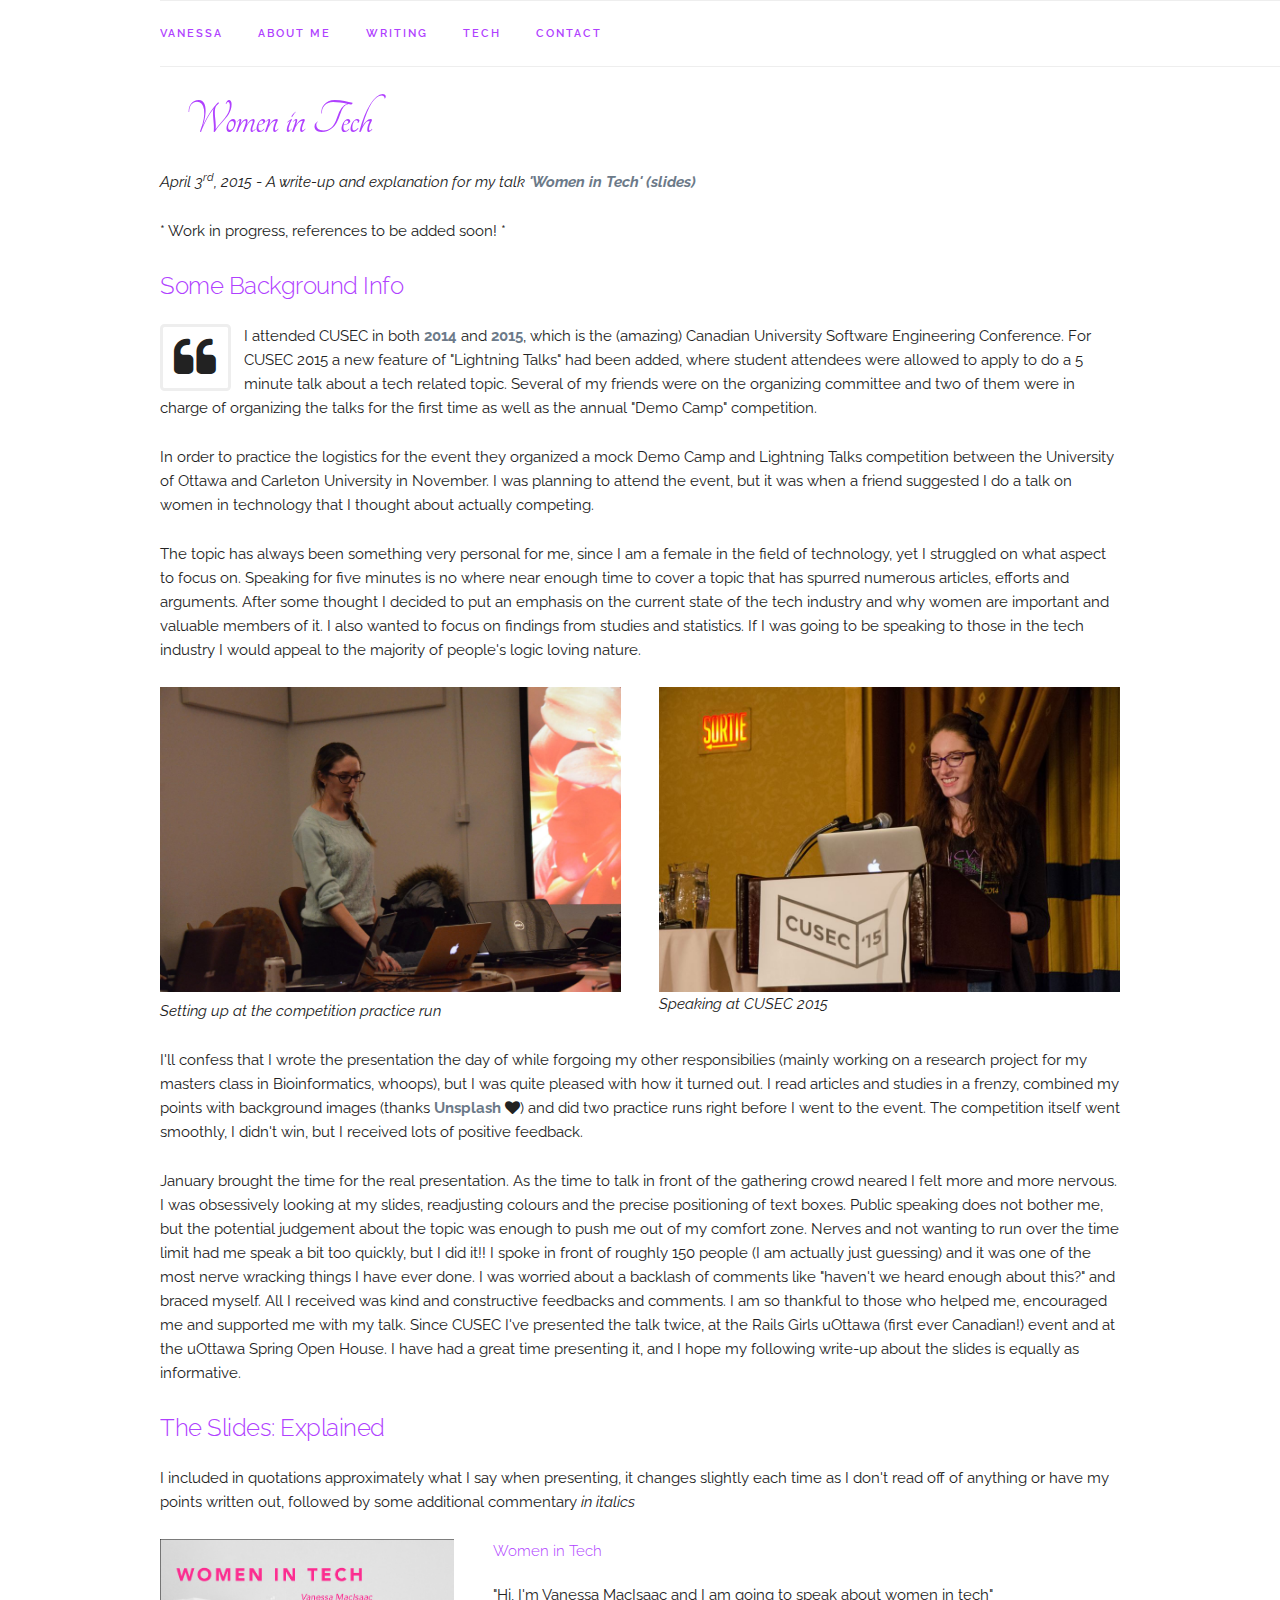
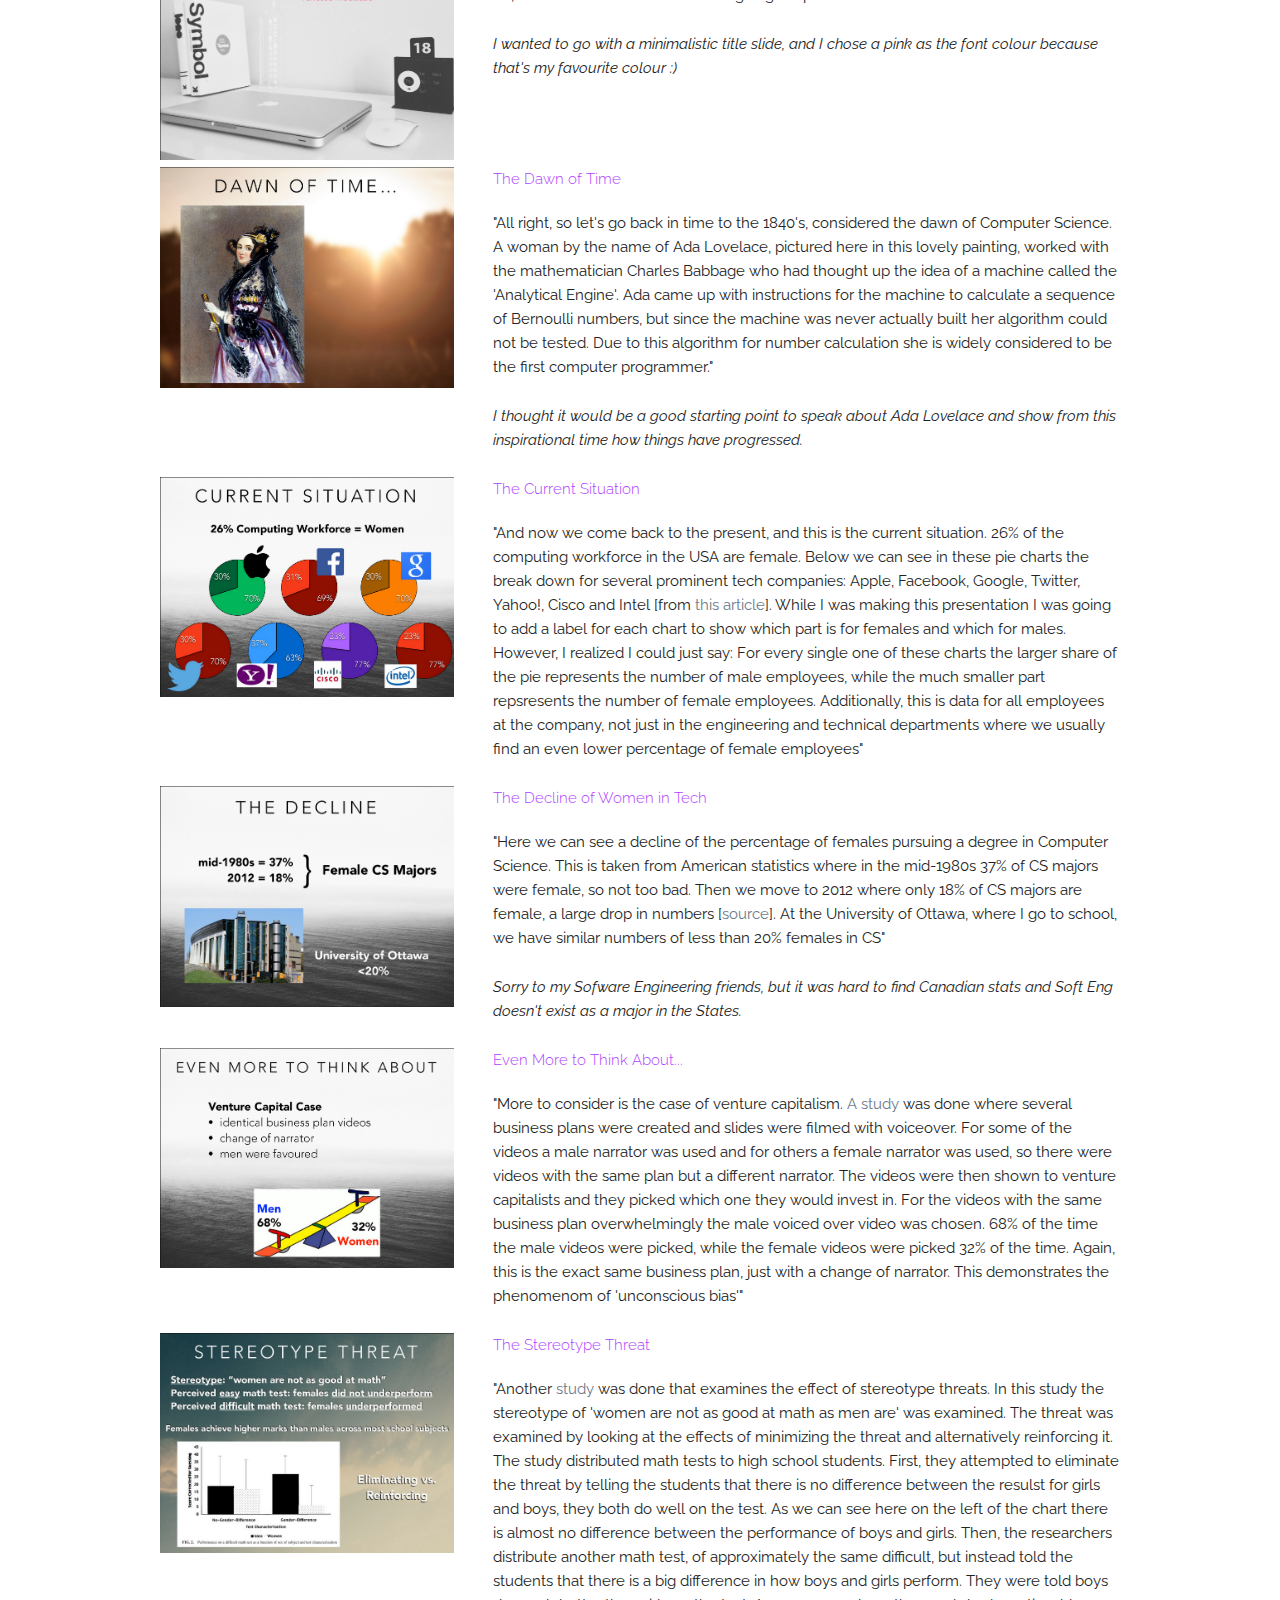
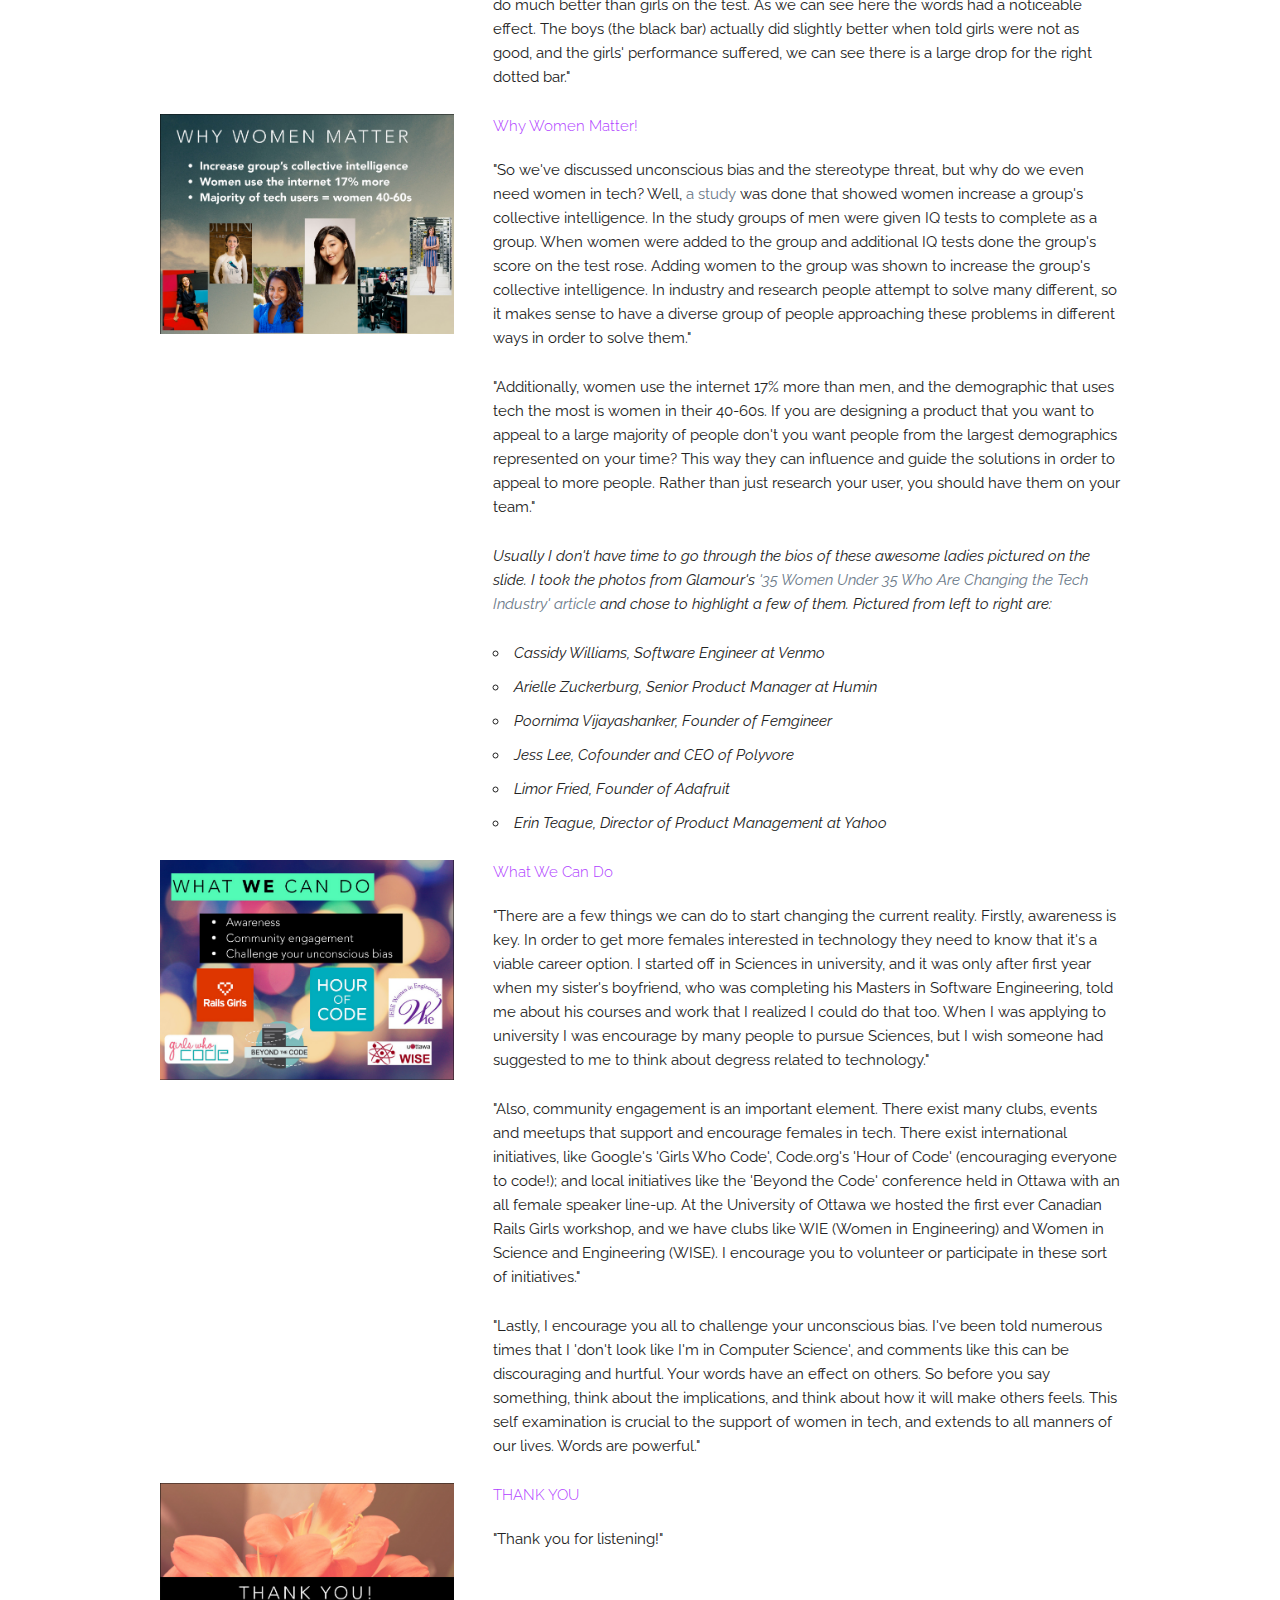
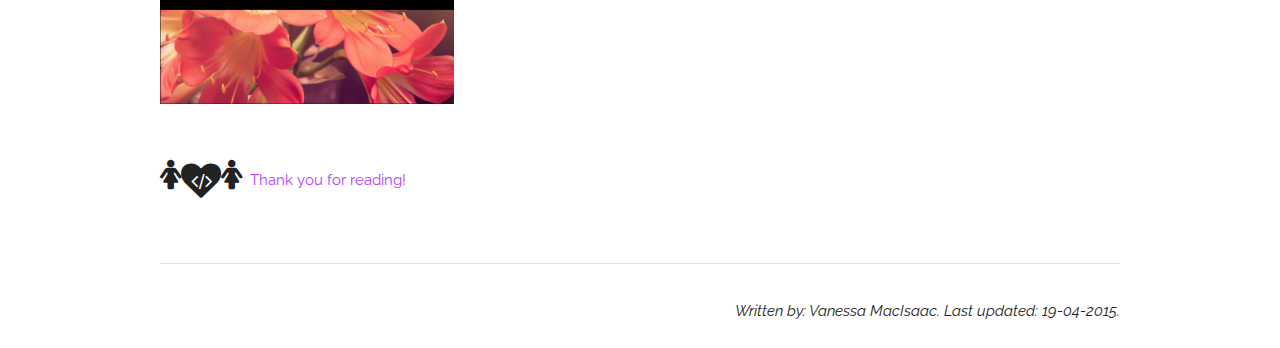
<file: wit.html>
<!DOCTYPE html>
<html lang="en">
<head>

  <!-- Basic Page Needs
  –––––––––––––––––––––––––––––––––––––––––––––––––– -->
  <meta charset="utf-8">
  <title>Post: Women in Tech</title>
  <meta name="description" content="Personal website of Vanessa MacIsaac">
  <meta name="author" content="Vanessa MacIsaac">

  <!-- Mobile Specific Metas
  –––––––––––––––––––––––––––––––––––––––––––––––––– -->
  <meta name="viewport" content="width=device-width, initial-scale=1">

  <!-- FONT
  –––––––––––––––––––––––––––––––––––––––––––––––––– -->
  <link href="//fonts.googleapis.com/css?family=Raleway:400,300,600" rel="stylesheet" type="text/css">
  <link rel="stylesheet" type="text/css" href="http://fonts.googleapis.com/css?family=Tangerine">
  <link href="font-awesome/css/font-awesome.min.css" rel="stylesheet" type="text/css">

  <!-- CSS
  –––––––––––––––––––––––––––––––––––––––––––––––––– -->
  <link rel="stylesheet" href="css/normalize.css">
  <link rel="stylesheet" href="css/skeleton.css">
  <link rel="stylesheet" href="css/styles.css">

  <!-- Favicon
  –––––––––––––––––––––––––––––––––––––––––––––––––– -->
  <link rel="icon" type="image/png" href="images/favicon.png">

</head>
<body>

  <!-- Primary Page Layout
  –––––––––––––––––––––––––––––––––––––––––––––––––– -->
  <div class="container">
    <nav class="navbar" class="container">
        <ul class="navbar-list">
          <li class="navbar-item"><a class="navbar-link" href="http://www.vanna.me/#Vanessa">Vanessa</a></li>
          <li class="navbar-item"><a class="navbar-link" href="http://www.vanna.me/#About-Me">About Me</a></li>
          <li class="navbar-item"><a class="navbar-link" href="http://www.vanna.me/#Writing">Writing</a></li>
          <li class="navbar-item"><a class="navbar-link" href="http://www.vanna.me/#Tech">Tech</a></li>
          <li class="navbar-item"><a class="navbar-link" href="http://www.vanna.me/#Contact">Contact</a></li>
        </ul>
    </nav>

    <div class="container-blog-title" id="Vanessa">
      
      <br><hr>
      <div class="vanessa-text" >
      <h1>Women in Tech &nbsp; </h1>
    </div>
  </div>
  <div>
    <p><i>April 3<sup>rd</sup>, 2015</i> - <i>A write-up and explanation for my talk <b><a href="https://speakerdeck.com/vanessaj/women-in-tech">'Women in Tech' (slides)</a></b></i></p>
    <p>* Work in progress, references to be added soon! *</p>
      <h5 class="lpink">Some Background Info</h5>
      <p><i class="fa fa-quote-left fa-3x pull-left fa-border"></i>I attended  CUSEC in both <b><a href="http://2014.cusec.net/">2014</a></b> and <b><a href="http://2015.cusec.net/">2015</a></b>, which is the (amazing) Canadian University Software Engineering Conference. For CUSEC 2015 a new feature of "Lightning Talks" had been added, where student attendees were allowed to apply to do a 5 minute talk about a tech related topic. Several of my friends were on the organizing committee and two of them were in charge of organizing the talks for the first time as well as the annual "Demo Camp" competition.  
      </p>
      <p>
        In order to practice the logistics for the event they organized a mock Demo Camp and Lightning Talks competition between the University of Ottawa and Carleton University in November. I was planning to attend the event, but it was when a friend suggested I do a talk on women in technology that I thought about actually competing. 
      </p>
      <p>
        The topic has always been something very personal for me, since I am a female in the field of technology, yet I struggled on what aspect to focus on. Speaking for five minutes is no where near enough time to cover a topic that has spurred numerous articles, efforts and arguments. After some thought I decided to put an emphasis on the current state of the tech industry and why women are important and valuable members of it. I also wanted to focus on findings from studies and statistics. If I was going to be speaking to those in the tech industry I would appeal to the majority of people's logic loving nature.
      </p>
      <div class="row">
        <div class="six columns"><img src="images/wit/demo.jpg" alt="Vanessa speaking at Demo Camp Practice run" width="100%"/><p>
          <i>Setting up at the competition practice run</i></p></div>
        <div class="six columns"><img class="u-pull-right" src="images/wit/cusec.jpg" alt="Vanessa speaking at CUSEC 2015" width="100%"/><p><i>Speaking at CUSEC 2015</i></p></div>
      </div>
      <p>
        I'll confess that I wrote the presentation the day of while forgoing my other responsibilies (mainly working on a research project for my masters class in Bioinformatics, whoops), but I was quite pleased with how it turned out. I read articles and studies in a frenzy, combined my points with background images (thanks <b><a href="https://unsplash.com/">Unsplash</a></b> <i class="fa fa-heart"></i>) and did two practice runs right before I went to the event. The competition itself went smoothly, I didn't win, but I received lots of positive feedback.
      </p>
      <p>
        January brought the time for the real presentation. As the time to talk in front of the gathering crowd neared I felt more and more nervous. I was obsessively looking at my slides, readjusting colours and the precise positioning of text boxes. Public speaking does not bother me, but the potential judgement about the topic was enough to push me out of my comfort zone. Nerves and not wanting to run over the time limit had me speak a bit too quickly, but I did it!! I spoke in front of roughly 150 people (I am actually just guessing) and it was one of the most nerve wracking things I have ever done. I was worried about a backlash of comments like "haven't we heard enough about this?" and braced myself. All I received was kind and constructive feedbacks and comments. I am so thankful to those who helped me, encouraged me and supported me with my talk. Since CUSEC I've presented the talk twice, at the Rails Girls uOttawa (first ever Canadian!) event and at the uOttawa Spring Open House. I have had a great time presenting it, and I hope my following write-up about the slides is equally as informative.   
      </p>
      
      <h5 class="lpink">The Slides: Explained</h5>
      <p>I included in quotations approximately what I say when presenting, it changes slightly each time as I don't read off of anything or have my points written out, followed by some additional commentary <i>in italics</i></p>
      <div class="row">
        <div class="four columns"><img src="images/wit/slide-1.png" alt="Title Slide" width="100%"/></div>
        <div class="eight columns">
          <h6 class="lpink">Women in Tech</h6>
          <p>"Hi, I'm Vanessa MacIsaac and I am going to speak about women in tech"</p>
          <p><i>I wanted to go with a minimalistic title slide, and I chose a pink as the font colour because that's my favourite colour :)</i></p>
        </div>
      </div>

      <div class="row">
        <div class="four columns"><img src="images/wit/slide-2.png" alt="Ada Lovelace in front of a sunrise" width="100%"/></div>
        <div class="eight columns">
          <h6 class="lpink">The Dawn of Time</h6>
          <p>"All right, so let's go back in time to the 1840's, considered the dawn of Computer Science. A woman by the name of Ada Lovelace, pictured here in this lovely painting, worked with the mathematician Charles Babbage who had thought up the idea of a machine called the 'Analytical Engine'. Ada came up with instructions for the machine to calculate a sequence of Bernoulli numbers, but since the machine was never actually built her algorithm could not be tested. Due to this algorithm for number calculation she is widely considered to be the first computer programmer."</p>
          <p><i>I thought it would be a good starting point to speak about Ada Lovelace and show from this inspirational time how things have progressed.</i></p>
        </div>
      </div>

      <div class="row">
        <div class="four columns"><img src="images/wit/slide-3.png" alt="The Current Situation of Women in Tech" width="100%"/></div>
        <div class="eight columns">
          <h6 class="lpink">The Current Situation</h6>
          <p>"And now we come back to the present, and this is the current situation. 26% of the computing workforce in the USA are female. Below we can see in these pie charts the break down for several prominent tech companies: Apple, Facebook, Google, Twitter, Yahoo!, Cisco and Intel [from <a href="http://fortune.com/2014/08/29/how-tech-companies-compare-in-employee-diversity/">this article</a>]. While I was making this presentation I was going to add a label for each chart to show which part is for females and which for males. However, I realized I could just say: For every single one of these charts the larger share of the pie represents the number of male employees, while the much smaller part repsresents the number of female employees. Additionally, this is data for all employees at the company, not just in the engineering and technical departments where we usually find an even lower percentage of female employees"</p>
        </div>
      </div>

      <div class="row">
        <div class="four columns"><img src="images/wit/slide-4.png" alt="The Decline of Women in Tech" width="100%"/></div>
        <div class="eight columns">
          <h6 class="lpink">The Decline of Women in Tech</h6>
          <p>"Here we can see a decline of the percentage of females pursuing a degree in Computer Science. This is taken from American statistics where in the mid-1980s 37% of CS majors were female, so not too bad. Then we move to 2012 where only 18% of CS majors are female, a large drop in numbers [<a href="http://www.ncwit.org/sites/default/files/resources/btn_02282014web.pdf">source</a>]. At the University of Ottawa, where I go to school, we have similar numbers of less than 20% females in CS"</p>
          <p><i>Sorry to my Sofware Engineering friends, but it was hard to find Canadian stats and Soft Eng doesn't exist as a major in the States.</i></p>
        </div>
      </div>

      <div class="row">
        <div class="four columns"><img src="images/wit/slide-5.png" alt="Even More to Think About: Venture Capitalism" width="100%"/></div>
        <div class="eight columns">
          <h6 class="lpink">Even More to Think About...</h6>
          <p>"More to consider is the case of venture capitalism. <a href="http://newsoffice.mit.edu/2014/study-says-attractive-men-fare-best-in-gaining-venture-capital">A study</a> was done where several business plans were created and slides were filmed with voiceover. For some of the videos a male narrator was used and for others a female narrator was used, so there were videos with the same plan but a different narrator. The videos were then shown to venture capitalists and they picked which one they would invest in. For the videos with the same business plan overwhelmingly the male voiced over video was chosen. 68% of the time the male videos were picked, while the female videos were picked 32% of the time. Again, this is the exact same business plan, just with a change of narrator. This demonstrates the phenomenom of 'unconscious bias'"</p>
        </div>
      </div>

      <div class="row">
        <div class="four columns"><img src="images/wit/slide-6.png" alt="Stereotype Threat Study" width="100%"/></div>
        <div class="eight columns">
          <h6 class="lpink">The Stereotype Threat</h6>
          <p>"Another <a href="http://citeseerx.ist.psu.edu/viewdoc/download?doi=10.1.1.370.3979&rep=rep1&type=pdf">study</a> was done that examines the effect of stereotype threats. In this study the stereotype of 'women are not as good at math as men are' was examined. The threat was examined by looking at the effects of minimizing the threat and alternatively reinforcing it. The study distributed math tests to high school students. First, they attempted to eliminate the threat by telling the students that there is no difference between the resulst for girls and boys, they both do well on the test. As we can see here on the left of the chart there is almost no difference between the performance of boys and girls. Then, the researchers distribute another math test, of approximately the same difficult, but instead told the students that there is a big difference in how boys and girls perform. They were told boys do much better than girls on the test. As we can see here the words had a noticeable effect. The boys (the black bar) actually did slightly better when told girls were not as good, and the girls' performance suffered, we can see there is a large drop for the right dotted bar."</p>
        </div>
      </div>

      <div class="row">
        <div class="four columns"><img src="images/wit/slide-7.png" alt="Why Women Matter" width="100%"/></div>
        <div class="eight columns">
          <h6 class="lpink">Why Women Matter!</h6>
          <p>"So we've discussed unconscious bias and the stereotype threat, but why do we even need women in tech? Well,<a href="https://hbr.org/2011/06/defend-your-research-what-makes-a-team-smarter-more-women/ar/1"> a study</a> was done that showed women increase a group's collective intelligence. In the study groups of men were given IQ tests to complete as a group. When women were added to the group and additional IQ tests done the group's score on the test rose. Adding women to the group was shown to increase the group's collective intelligence. In industry and research people attempt to solve many different, so it makes sense to have a diverse group of people approaching these problems in different ways in order to solve them."</p>
          <p>"Additionally, women use the internet 17% more than men, and the demographic that uses tech the most is women in their 40-60s. If you are designing a product that you want to appeal to a large majority of people don't you want people from the largest demographics represented on your time? This way they can influence and guide the solutions in order to appeal to more people. Rather than just research your user, you should have them on your team."</p>
          <p><i>Usually I don't have time to go through the bios of these awesome ladies pictured on the slide. I took the photos from Glamour's <a href="http://www.glamour.com/inspired/2014/09/top-new-women-leaders-in-technology">'35 Women Under 35 Who Are Changing the Tech Industry' article</a> and chose to highlight a few of them. Pictured from left to right are:  
            <ul>
              <li>Cassidy Williams, Software Engineer at Venmo</li>
              <li>Arielle Zuckerburg, Senior Product Manager at Humin</li>
              <li>Poornima Vijayashanker, Founder of Femgineer</li>
              <li>Jess Lee, Cofounder and CEO of Polyvore</li>
              <li>Limor Fried, Founder of Adafruit</li>
              <li>Erin Teague, Director of Product Management at Yahoo</li>
            </ul>
          </i></p>
        </div>
      </div>

      <div class="row">
        <div class="four columns"><img src="images/wit/slide-8.png" alt="What We Can Do" width="100%"/></div>
        <div class="eight columns">
          <h6 class="lpink">What We Can Do</h6>
          <p>"There are a few things we can do to start changing the current reality. Firstly, awareness is key. In order to get more females interested in technology they need to know that it's a viable career option. I started off in Sciences in university, and it was only after first year when my sister's boyfriend, who was completing his Masters in Software Engineering, told me about his courses and work that I realized I could do that too. When I was applying to university I was encourage by many people to pursue Sciences, but I wish someone had suggested to me to think about degress related to technology."</p>
          <p>"Also, community engagement is an important element. There exist many clubs, events and meetups that support and encourage females in tech. There exist international initiatives, like Google's 'Girls Who Code', Code.org's 'Hour of Code' (encouraging everyone to code!); and local initiatives like the 'Beyond the Code' conference held in Ottawa with an all female speaker line-up. At the University of Ottawa we hosted the first ever Canadian Rails Girls workshop, and we have clubs like WIE (Women in Engineering) and Women in Science and Engineering (WISE). I encourage you to volunteer or participate in these sort of initiatives."</p>
          <p>"Lastly, I encourage you all to challenge your unconscious bias. I've been told numerous times that I 'don't look like I'm in Computer Science', and comments like this can be discouraging and hurtful. Your words have an effect on others. So before you say something, think about the implications, and think about how it will make others feels. This self examination is crucial to the support of women in tech, and extends to all manners of our lives. Words are powerful."</p>
        </div>
      </div>

      <div class="row">
        <div class="four columns"><img src="images/wit/slide-9.png" alt="Title Slide" width="100%"/></div>
        <div class="eight columns">
          <h6 class="lpink">THANK YOU</h6>
          <p>"Thank you for listening!"</p>
        </div>
      </div>
    </div>
    <p>&nbsp;</p>
    <div class="u-pull-left">
    <p><i class="fa fa-female fa-2x"></i><span class="fa-stack fa-lg">
      <i class="fa fa-heart fa-stack-2x"></i>
      <i class="fa fa-code fa-stack-1x fa-inverse"></i>
    </span><i class="fa fa-female fa-2x"></i>
    &nbsp;<span class="lpink">Thank you for reading!</span>
    
  </p></div>

  <p>&nbsp;</p><p>&nbsp;</p>
  <hr>

    <div class="u-pull-right">
        <p><i>Written by: Vanessa MacIsaac. Last updated: 19-04-2015.</i></p>
    </div>
  </div>

<!-- End Document
  –––––––––––––––––––––––––––––––––––––––––––––––––– -->
</body>
</html>
</file>
<file: css/skeleton.css>
/*
* Skeleton V2.0.4
* Copyright 2014, Dave Gamache
* www.getskeleton.com
* Free to use under the MIT license.
* http://www.opensource.org/licenses/mit-license.php
* 12/29/2014
*/


/* Table of contents
––––––––––––––––––––––––––––––––––––––––––––––––––
- Grid
- Base Styles
- Typography
- Links
- Buttons
- Forms
- Lists
- Code
- Tables
- Spacing
- Utilities
- Clearing
- Media Queries
*/


/* Grid
–––––––––––––––––––––––––––––––––––––––––––––––––– */
.container {
  position: relative;
  width: 100%;
  max-width: 960px;
  margin: 0 auto;
  padding: 0 20px;
  box-sizing: border-box; }
.column,
.columns {
  width: 100%;
  float: left;
  box-sizing: border-box; }

/* For devices larger than 400px */
@media (min-width: 400px) {
  .container {
    width: 85%;
    padding: 0; }
}

/* For devices larger than 550px */
@media (min-width: 550px) {
  .container {
    width: 80%; }
  .column,
  .columns {
    margin-left: 4%; }
  .column:first-child,
  .columns:first-child {
    margin-left: 0; }

  .one.column,
  .one.columns                    { width: 4.66666666667%; }
  .two.columns                    { width: 13.3333333333%; }
  .three.columns                  { width: 22%;            }
  .four.columns                   { width: 30.6666666667%; }
  .five.columns                   { width: 39.3333333333%; }
  .six.columns                    { width: 48%;            }
  .seven.columns                  { width: 56.6666666667%; }
  .eight.columns                  { width: 65.3333333333%; }
  .nine.columns                   { width: 74.0%;          }
  .ten.columns                    { width: 82.6666666667%; }
  .eleven.columns                 { width: 91.3333333333%; }
  .twelve.columns                 { width: 100%; margin-left: 0; }

  .one-third.column               { width: 30.6666666667%; }
  .two-thirds.column              { width: 65.3333333333%; }

  .one-half.column                { width: 48%; }

  /* Offsets */
  .offset-by-one.column,
  .offset-by-one.columns          { margin-left: 8.66666666667%; }
  .offset-by-two.column,
  .offset-by-two.columns          { margin-left: 17.3333333333%; }
  .offset-by-three.column,
  .offset-by-three.columns        { margin-left: 26%;            }
  .offset-by-four.column,
  .offset-by-four.columns         { margin-left: 34.6666666667%; }
  .offset-by-five.column,
  .offset-by-five.columns         { margin-left: 43.3333333333%; }
  .offset-by-six.column,
  .offset-by-six.columns          { margin-left: 52%;            }
  .offset-by-seven.column,
  .offset-by-seven.columns        { margin-left: 60.6666666667%; }
  .offset-by-eight.column,
  .offset-by-eight.columns        { margin-left: 69.3333333333%; }
  .offset-by-nine.column,
  .offset-by-nine.columns         { margin-left: 78.0%;          }
  .offset-by-ten.column,
  .offset-by-ten.columns          { margin-left: 86.6666666667%; }
  .offset-by-eleven.column,
  .offset-by-eleven.columns       { margin-left: 95.3333333333%; }

  .offset-by-one-third.column,
  .offset-by-one-third.columns    { margin-left: 34.6666666667%; }
  .offset-by-two-thirds.column,
  .offset-by-two-thirds.columns   { margin-left: 69.3333333333%; }

  .offset-by-one-half.column,
  .offset-by-one-half.columns     { margin-left: 52%; }

}


/* Base Styles
–––––––––––––––––––––––––––––––––––––––––––––––––– */
/* NOTE
html is set to 62.5% so that all the REM measurements throughout Skeleton
are based on 10px sizing. So basically 1.5rem = 15px :) */
html {
  font-size: 62.5%; }
body {
  font-size: 1.5em; /* currently ems cause chrome bug misinterpreting rems on body element */
  line-height: 1.6;
  font-weight: 400;
  font-family: "Raleway", "HelveticaNeue", "Helvetica Neue", Helvetica, Arial, sans-serif;
  color: #222; }


/* Typography
–––––––––––––––––––––––––––––––––––––––––––––––––– */
h1, h2, h3, h4, h5, h6 {
  margin-top: 0;
  margin-bottom: 2rem;
  font-weight: 300; }
h1 { font-size: 4.0rem; line-height: 1.2;  letter-spacing: -.1rem;}
h2 { font-size: 3.6rem; line-height: 1.25; letter-spacing: -.1rem; }
h3 { font-size: 3.0rem; line-height: 1.3;  letter-spacing: -.1rem; }
h4 { font-size: 2.4rem; line-height: 1.35; letter-spacing: -.08rem; }
h5 { font-size: 1.8rem; line-height: 1.5;  letter-spacing: -.05rem; }
h6 { font-size: 1.5rem; line-height: 1.6;  letter-spacing: 0; }

/* Larger than phablet */
@media (min-width: 550px) {
  h1 { font-size: 5.0rem; }
  h2 { font-size: 4.2rem; }
  h3 { font-size: 3.6rem; }
  h4 { font-size: 3.0rem; }
  h5 { font-size: 2.4rem; }
  h6 { font-size: 1.5rem; }
}

p {
  margin-top: 0; }


/* Links
–––––––––––––––––––––––––––––––––––––––––––––––––– */
a {
  text-decoration: none;
  color: #6C7A89; }
a:hover {
  color: #0FA0CE;
  /*color: #0FA0CE;*/ }



/* Buttons
–––––––––––––––––––––––––––––––––––––––––––––––––– */
.button,
button,
input[type="submit"],
input[type="reset"],
input[type="button"] {
  display: inline-block;
  height: 38px;
  padding: 0 30px;
  color: #555;
  text-align: center;
  font-size: 11px;
  font-weight: 600;
  line-height: 38px;
  letter-spacing: .1rem;
  text-transform: uppercase;
  text-decoration: none;
  white-space: nowrap;
  background-color: transparent;
  border-radius: 4px;
  border: 1px solid #bbb;
  cursor: pointer;
  box-sizing: border-box; }
.button:hover,
button:hover,
input[type="submit"]:hover,
input[type="reset"]:hover,
input[type="button"]:hover,
.button:focus,
button:focus,
input[type="submit"]:focus,
input[type="reset"]:focus,
input[type="button"]:focus {
  color: #333;
  border-color: #888;
  outline: 0; }
.button.button-primary,
button.button-primary,
input[type="submit"].button-primary,
input[type="reset"].button-primary,
input[type="button"].button-primary {
  color: #FFF;
  background-color: #33C3F0;
  border-color: #33C3F0; }
.button.button-primary:hover,
button.button-primary:hover,
input[type="submit"].button-primary:hover,
input[type="reset"].button-primary:hover,
input[type="button"].button-primary:hover,
.button.button-primary:focus,
button.button-primary:focus,
input[type="submit"].button-primary:focus,
input[type="reset"].button-primary:focus,
input[type="button"].button-primary:focus {
  color: #FFF;
  background-color: #1EAEDB;
  border-color: #1EAEDB; }


/* Forms
–––––––––––––––––––––––––––––––––––––––––––––––––– */
input[type="email"],
input[type="number"],
input[type="search"],
input[type="text"],
input[type="tel"],
input[type="url"],
input[type="password"],
textarea,
select {
  height: 38px;
  padding: 6px 10px; /* The 6px vertically centers text on FF, ignored by Webkit */
  background-color: #fff;
  border: 1px solid #D1D1D1;
  border-radius: 4px;
  box-shadow: none;
  box-sizing: border-box; }
/* Removes awkward default styles on some inputs for iOS */
input[type="email"],
input[type="number"],
input[type="search"],
input[type="text"],
input[type="tel"],
input[type="url"],
input[type="password"],
textarea {
  -webkit-appearance: none;
     -moz-appearance: none;
          appearance: none; }
textarea {
  min-height: 65px;
  padding-top: 6px;
  padding-bottom: 6px; }
input[type="email"]:focus,
input[type="number"]:focus,
input[type="search"]:focus,
input[type="text"]:focus,
input[type="tel"]:focus,
input[type="url"]:focus,
input[type="password"]:focus,
textarea:focus,
select:focus {
  border: 1px solid #33C3F0;
  outline: 0; }
label,
legend {
  display: block;
  margin-bottom: .5rem;
  font-weight: 600; }
fieldset {
  padding: 0;
  border-width: 0; }
input[type="checkbox"],
input[type="radio"] {
  display: inline; }
label > .label-body {
  display: inline-block;
  margin-left: .5rem;
  font-weight: normal; }


/* Lists
–––––––––––––––––––––––––––––––––––––––––––––––––– */
ul {
  list-style: circle inside; }
ol {
  list-style: decimal inside; }
ol, ul {
  padding-left: 0;
  margin-top: 0; }
ul ul,
ul ol,
ol ol,
ol ul {
  margin: 1.5rem 0 1.5rem 3rem;
  font-size: 90%; }
li {
  margin-bottom: 1rem; }


/* Code
–––––––––––––––––––––––––––––––––––––––––––––––––– */
code {
  padding: .2rem .5rem;
  margin: 0 .2rem;
  font-size: 90%;
  white-space: nowrap;
  background: #F1F1F1;
  border: 1px solid #E1E1E1;
  border-radius: 4px; }
pre > code {
  display: block;
  padding: 1rem 1.5rem;
  white-space: pre; }


/* Tables
–––––––––––––––––––––––––––––––––––––––––––––––––– */
th,
td {
  padding: 12px 15px;
  text-align: left;
  border-bottom: 1px solid #E1E1E1; }
th:first-child,
td:first-child {
  padding-left: 0; }
th:last-child,
td:last-child {
  padding-right: 0; }


/* Spacing
–––––––––––––––––––––––––––––––––––––––––––––––––– */
button,
.button {
  margin-bottom: 1rem; }
input,
textarea,
select,
fieldset {
  margin-bottom: 1.5rem; }
pre,
blockquote,
dl,
figure,
table,
p,
ul,
ol,
form {
  margin-bottom: 2.5rem; }


/* Utilities
–––––––––––––––––––––––––––––––––––––––––––––––––– */
.u-full-width {
  width: 100%;
  box-sizing: border-box; }
.u-max-full-width {
  max-width: 100%;
  box-sizing: border-box; }
.u-pull-right {
  float: right; }
.u-pull-left {
  float: left; }


/* Misc
–––––––––––––––––––––––––––––––––––––––––––––––––– */
hr {
  margin-top: 3rem;
  margin-bottom: 3.5rem;
  border-width: 0;
  border-top: 1px solid #E1E1E1; }


/* Clearing
–––––––––––––––––––––––––––––––––––––––––––––––––– */

/* Self Clearing Goodness */
.container:after,
.row:after,
.u-cf {
  content: "";
  display: table;
  clear: both; }


/* Media Queries
–––––––––––––––––––––––––––––––––––––––––––––––––– */
/*
Note: The best way to structure the use of media queries is to create the queries
near the relevant code. For example, if you wanted to change the styles for buttons
on small devices, paste the mobile query code up in the buttons section and style it
there.
*/


/* Larger than mobile */
@media (min-width: 400px) {}

/* Larger than phablet (also point when grid becomes active) */
@media (min-width: 550px) {}

/* Larger than tablet */
@media (min-width: 750px) {}

/* Larger than desktop */
@media (min-width: 1000px) {}

/* Larger than Desktop HD */
@media (min-width: 1200px) {}
</file>
<file: css/styles.css>
/*
  Light pink = #FCE3E3
  Light yellow = #FDEFD4
  Dark Pink = #F07070
  Dark Yellow = #F8C25A
  Aqua = #57FEFF
  Turquoise =   #40E0D0
  Purple = #B041FF
*/
.navbar-list a {
  text-decoration: none;
  color: #B041FF; 
}
.navbar-list a:hover {
  color: #40E0D0; 
}
.vanessa-text a{
  text-decoration: none;
  color: #B041FF;
}
.vanessa-text a:hover{
  color:#40E0D0;
}
.vanessa-text{
  font-family: "Tangerine", Arial, Serif;
  margin-left: 25px;
  color: #B041FF;
  margin-bottom: 0px;
}
.lpink{
  color: #B041FF;
}
.container-vanessa{
  border-bottom: 1px solid #eee;
}

.container-text p{
  margin-bottom: 5px;
}

@media (min-width:1px){
  .container-text{
    margin: 10px 10px 15px 10px;
    color: black;
  }
  .container-text ul{
    margin-left: 1px;
  }

  .container-aqua{
    border: solid;
    border-radius: 20px;
    border-color: black;
    padding: 5px;
    margin: 5px 0px;
    background-color: #E0FFFF;
  }

  .container-purple{
    border: solid;
    border-radius: 20px;
    border-color: black;
    padding: 5px;
    margin-top: 10px;
    margin-bottom: 10px;
    background-color: #D0B0FF;
  }
}

@media (min-width: 400px){
  .container-text ul{
    margin-left: 55px;
  }
  .container-text{
    margin: 5px 2px 15px 2px;
    color: white;
  }
}


/* Larger than phone */
@media (min-width: 550px) {
  .container-text ul{
    margin-left: 55px;
  }
  .container-text{
    margin: 30px 55px 35px 55px;
    color: black;
  }

  .container-aqua{
    border: solid;
    border-radius: 20px;
    border-color: black;
    padding: 5px;
    margin: 20px 25px;
    background-color: #E0FFFF;
  }

  .container-purple{
    border: solid;
    border-radius: 20px;
    border-color: black;
    padding: 5px;
    margin: 20px 25px;
    background-color: #D0B0FF;
  }

  .header {
    margin-top: 18rem; }
  .value-props {
    margin-top: 9rem;
    margin-bottom: 7rem; }
  .value-img {
    margin-bottom: 1rem; }
  .example-grid .column,
  .example-grid .columns {
    margin-bottom: 1.5rem; }
  .docs-section {
    padding: 6rem 0; }
  .example-send-yourself-copy {
    float: right;
    margin-top: 12px; }
  .example-screenshot-wrapper {
    position: absolute;
    width: 48%;
    height: 100%;
    left: 0;
    max-height: none; }
}

/* Larger than tablet */
@media (min-width: 750px) {
  /* Navbar */
  .navbar + .docs-section {
    border-top-width: 0; }
  .navbar,
  .navbar-spacer {
    display: block;
    width: 100%;
    height: 6.5rem;
    background: #fff;
    z-index: 99;
    border-top: 1px solid #eee;
    border-bottom: 1px solid #eee; }
  .navbar-spacer {
    display: none; }
  .navbar > .container {
    width: 100%; }
  .navbar-list {
    list-style: none;
    margin-bottom: 0; }
  .navbar-item {
    position: relative;
    float: left;
    margin-bottom: 0; }
    .navbar{
      position: fixed;
    }
  .navbar-link {
    text-transform: uppercase;
    font-size: 11px;
    font-weight: 600;
    letter-spacing: .2rem;
    margin-right: 35px;
    text-decoration: none;
    line-height: 6.5rem;
    color: #fd957d; }
  .navbar-link.active {
    color: #f53558; }
  .has-docked-nav .navbar {
    position: fixed;
    top: 0;
    left: 0; }
  .has-docked-nav .navbar-spacer {
    display: block; }
  /* Re-overiding the width 100% declaration to match size of % based container */
  .has-docked-nav .navbar > .container {
    width: 80%; }
</file>
